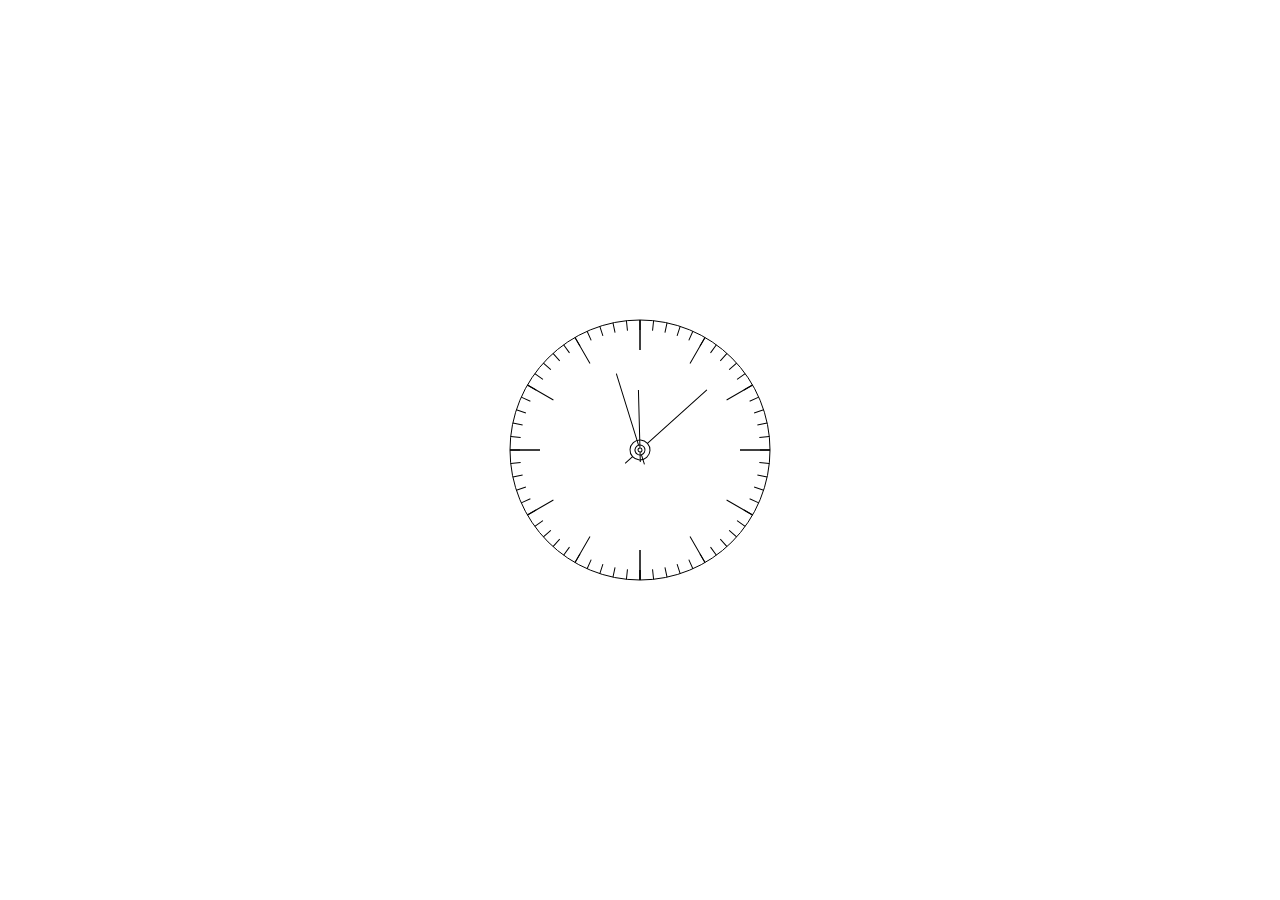
<file: clock.html>
<!doctype html>
<html lang="en">
<head>
    <meta charset="UTF-8">
    <meta name="viewport"
          content="width=device-width, user-scalable=no, initial-scale=1.0, maximum-scale=1.0, minimum-scale=1.0">
    <meta http-equiv="X-UA-Compatible" content="ie=edge">
    <title>Document</title>
</head>
<style>
    #canvas {
        position: absolute;
        top: 0;
        bottom: 0;
        left: 0;
        right: 0;
        margin: auto;
    }
</style>
<body>
<canvas width="300" height="300" id="canvas"></canvas>
</body>
</html>
<script>
    var canvas = document.getElementById("canvas");
    var ctx = canvas.getContext("2d");
    //    ctx.beginPath();
    //    ctx.moveTo(75,150);
    //    ctx.lineTo(225,150);
    //    ctx.lineTo(150,225);
    //    ctx.lineTo(75,150);
    //    ctx.closePath();
    //    ctx.stroke();
    //    ctx.fillRect(75,100,30,10);
    //    ctx.fillRect(195,100,30,10);
    //    ctx.beginPath();
    //    ctx.moveTo(150,150);
    //    ctx.lineTo(150,110);
    //    ctx.moveTo(160,100);
    //    ctx.arc(150,100,10,0,2*Math.PI);
    //    ctx.moveTo(150,90);
    //    ctx.lineTo(150,20);
    //    ctx.closePath();
    //    ctx.stroke();
    //    ctx.beginPath();
    //    ctx.moveTo(280,150);
    //    ctx.lineTo(280,150);
    //    ctx.arc(150,150,130,0,2*Math.PI);
    //    ctx.closePath();
    //    ctx.stroke();

    //    function yuzhibo(){
    //        ctx.beginPath();
    //        ctx.moveTo(0,0);
    //        ctx.lineTo(0,-40);
    //        ctx.moveTo(10,-50);
    //        ctx.arc(0,-50,10,0,Math.PI*2);
    //        ctx.closePath();
    //        ctx.stroke();
    //    }
    //    ctx.save();
    //    ctx.translate(150,150);
    //    for(var i=0;i<18;i++){
    //        yuzhibo();
    //        ctx.rotate(Math.PI/9);
    //    }
    //    ctx.restore();
    function clock() {
        ctx.clearRect(0, 0, 300, 300);
        function huadazhizhen() {
            ctx.beginPath();
            ctx.moveTo(0, 100);
            ctx.lineTo(0, 130);
            ctx.closePath();
            ctx.stroke();
        }

        function huaxiaozhizhen() {
            ctx.beginPath();
            ctx.moveTo(0, 120);
            ctx.lineTo(0, 130);
            ctx.closePath();
            ctx.stroke();
        }

        ctx.save();
        ctx.translate(150, 150);
        ctx.moveTo(130, 0);
        ctx.arc(0, 0, 130, 0, Math.PI * 2);
        ctx.stroke();
        for (var i = 0; i < 12; i++) {
            huadazhizhen();
            ctx.rotate(Math.PI / 6);
        }
        for (var i = 0; i < 60; i++) {
            huaxiaozhizhen();
            ctx.rotate(Math.PI / 30);
        }

        var date = new Date();
        var h = date.getHours();
        var m = date.getMinutes();
        var s = date.getSeconds();
        //秒针
        ctx.save();
        ctx.rotate(2 * Math.PI * s / 60);
        ctx.beginPath();
        ctx.moveTo(0, 20);
        ctx.lineTo(0, 10);
        ctx.moveTo(10, 0);
        ctx.arc(0, 0, 10, 0, Math.PI * 2);
        ctx.moveTo(0, -10);
        ctx.lineTo(0, -90);
        ctx.closePath();
        ctx.stroke();
        ctx.restore();

        //分针
        ctx.save();
        ctx.rotate(Math.PI * 2 * (m * 60 + s) / 3600);
        ctx.beginPath();
        ctx.moveTo(0, 15);
        ctx.lineTo(0, 5);
        ctx.moveTo(5, 0);
        ctx.arc(0, 0, 5, 0, Math.PI * 2);
        ctx.moveTo(0, -5);
        ctx.lineTo(0, -80);
        ctx.closePath();
        ctx.stroke();
        ctx.restore();
        //时针
        ctx.save();
        if (h > 11) {
            h = Math.abs(h - 12);
        }
        ctx.rotate(Math.PI * 2 * (h * 60 + m) * 5 / 3600);
        ctx.beginPath();
        ctx.moveTo(0, 12);
        ctx.lineTo(0, 2);
        ctx.moveTo(2, 0);
        ctx.arc(0, 0, 2, 0, Math.PI * 2);
        ctx.moveTo(0, -2);
        ctx.lineTo(0, -60);
        ctx.closePath();
        ctx.stroke();
        ctx.restore();

        ctx.restore();
    }
    setInterval(clock, 500)
</script>
</file>
